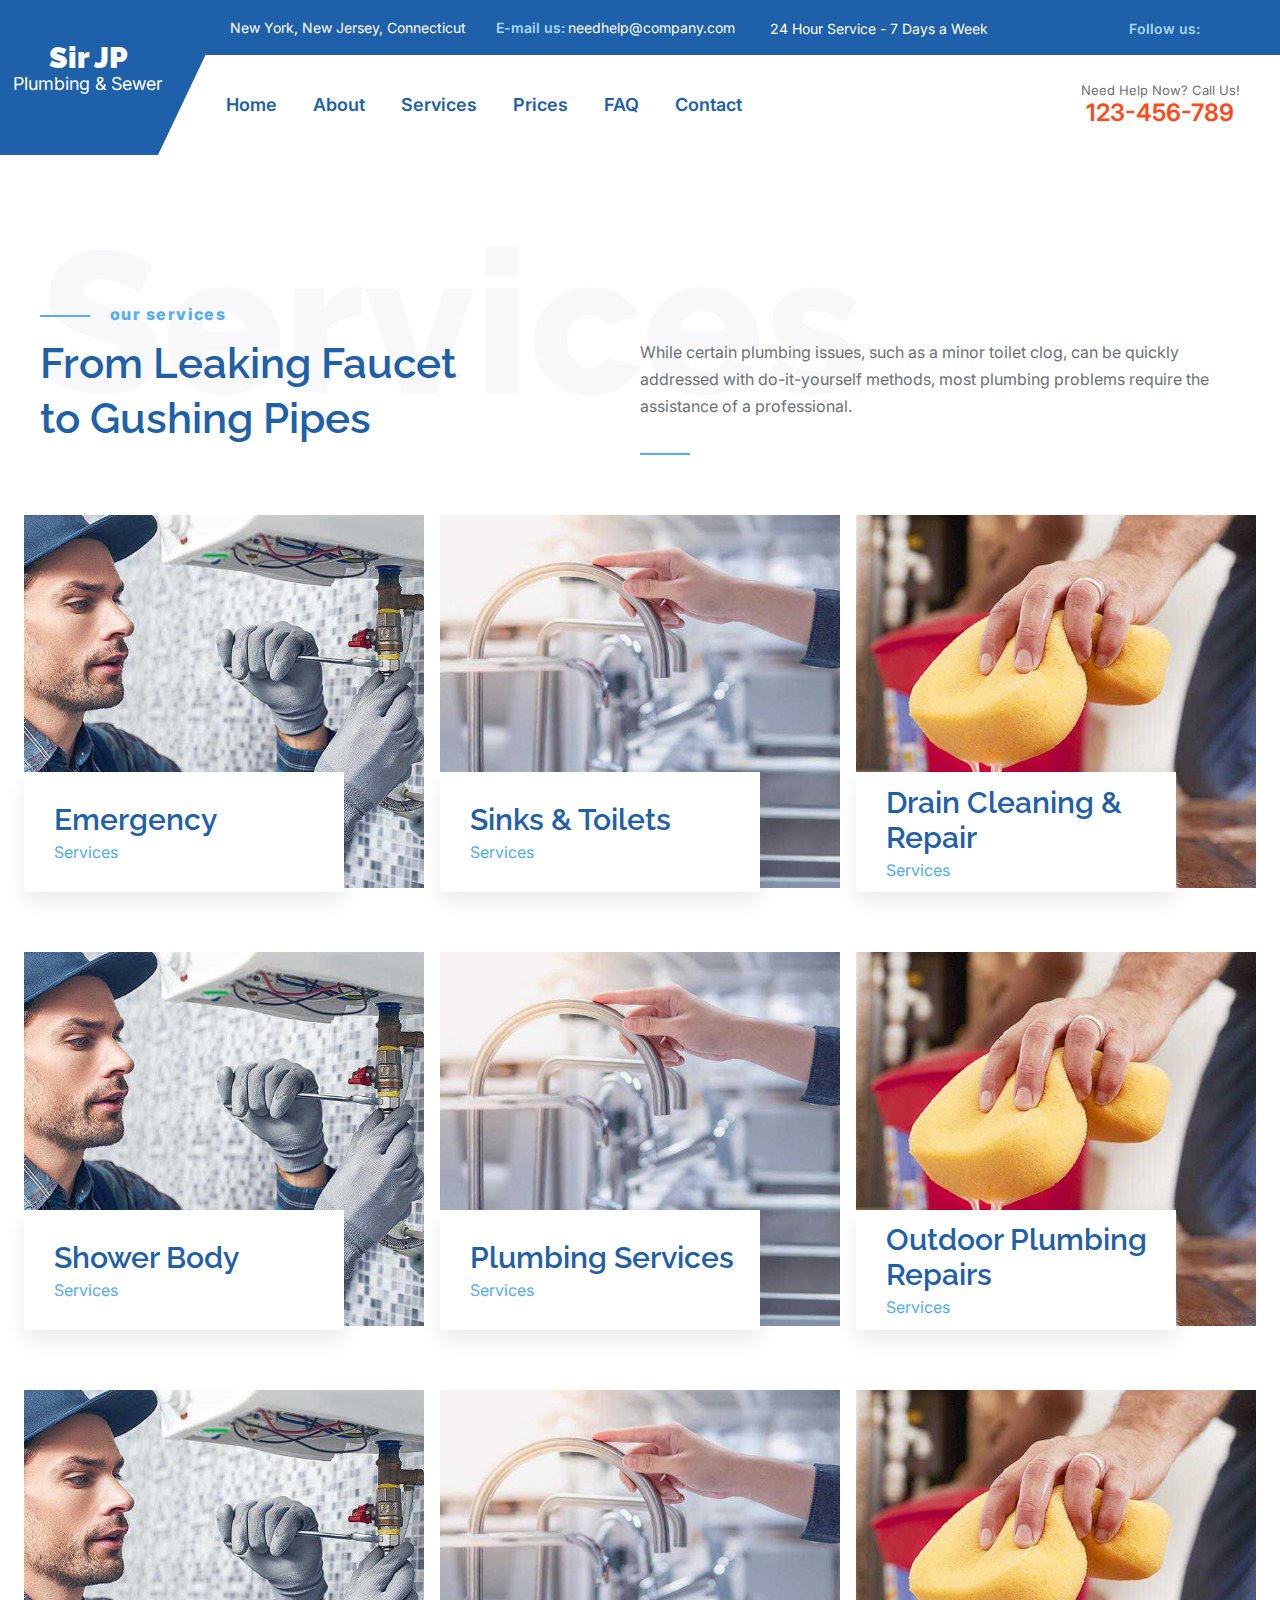
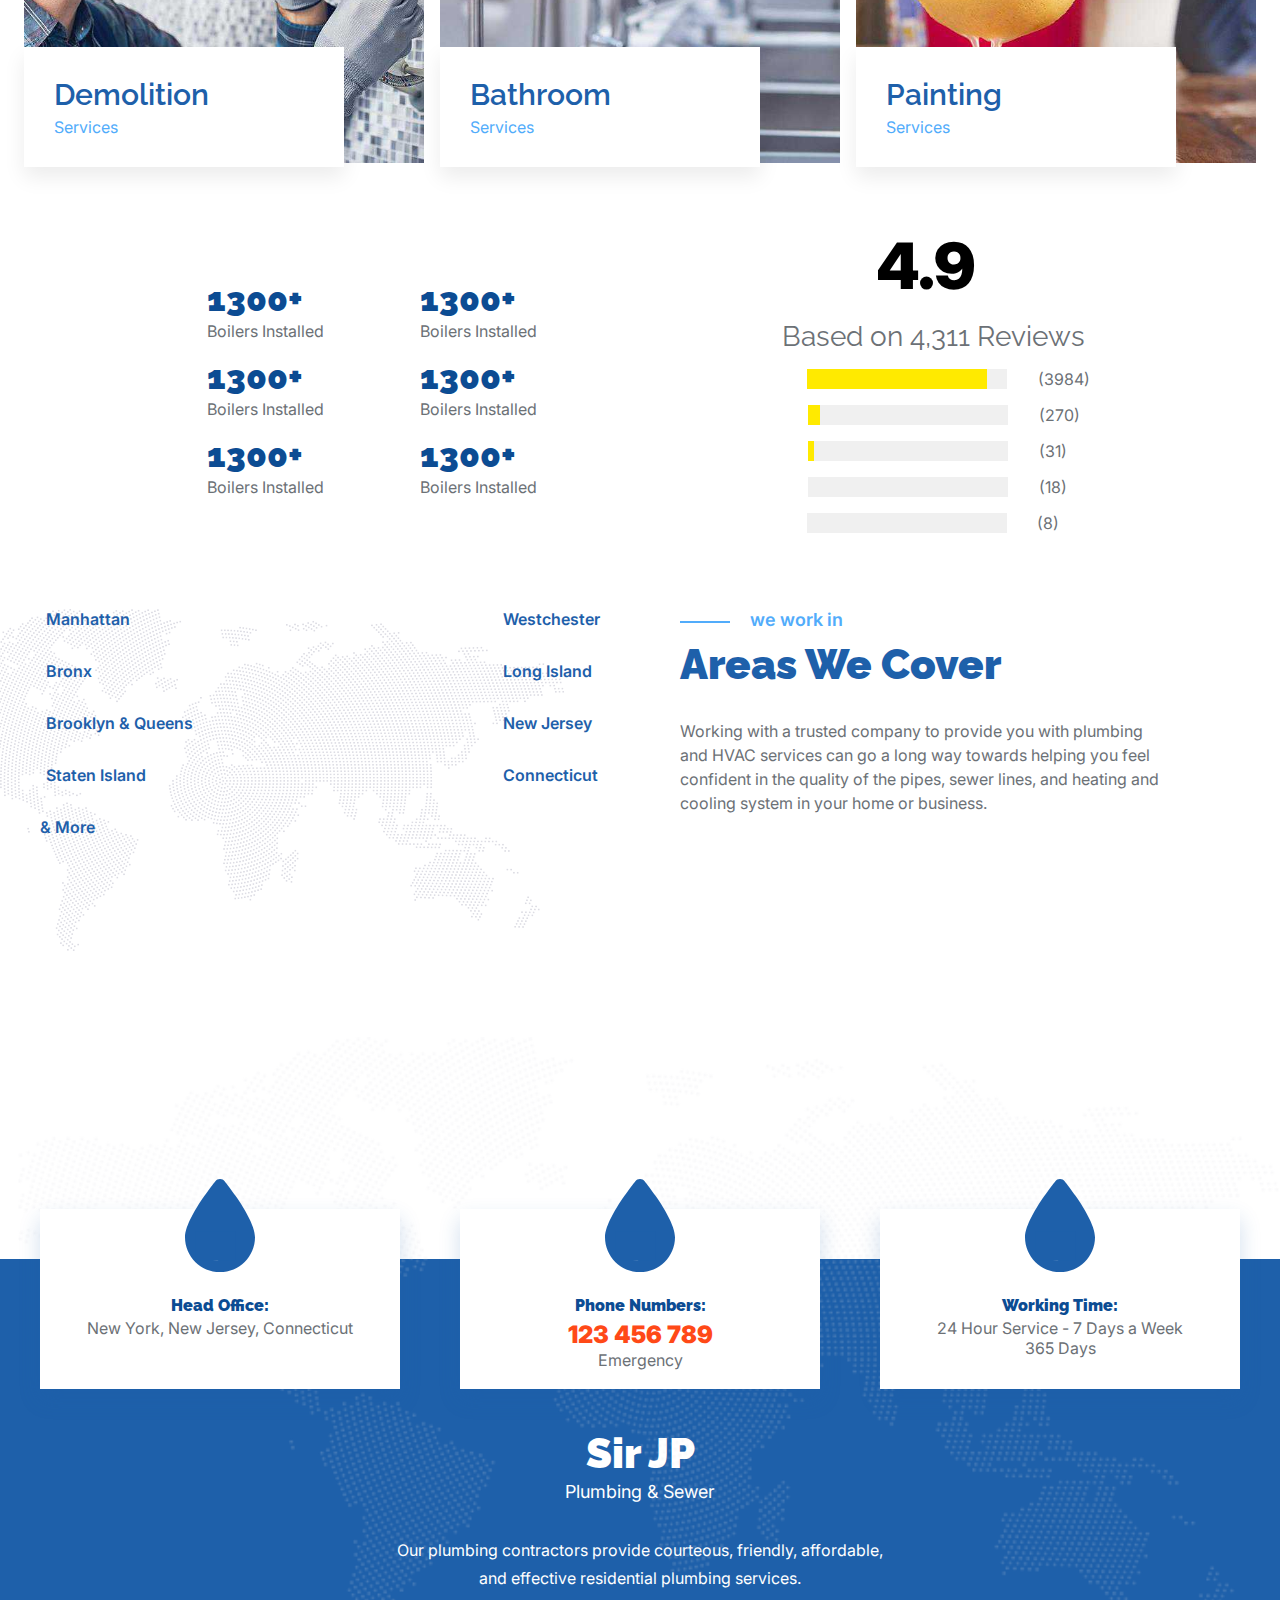
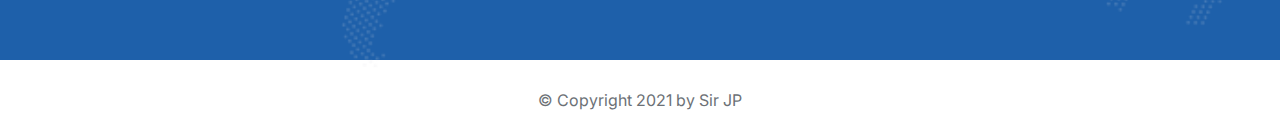
<file: index.html>
<!DOCTYPE html>
<html lang="en">
  <head>
    <meta charset="UTF-8" />
    <meta http-equiv="X-UA-Compatible" content="IE=edge" />
    <meta name="viewport" content="width=device-width, initial-scale=1.0" />
    <title>Home</title>

    <!-- Font Awesome -->
    <link
      rel="stylesheet"
      href="https://cdnjs.cloudflare.com/ajax/libs/font-awesome/6.4.0/css/all.min.css"
      integrity="sha512-iecdLmaskl7CVkqkXNQ/ZH/XLlvWZOJyj7Yy7tcenmpD1ypASozpmT/E0iPtmFIB46ZmdtAc9eNBvH0H/ZpiBw=="
      crossorigin="anonymous"
      referrerpolicy="no-referrer"
    />
    <link rel="stylesheet" href="/styles/home.css" />
  </head>
  <body>
    <!-- PRE NAV -->
    <div class="pre--nav">
      <ul class="pre--nav--col1">
        <li>
          <p>New York, New Jersey, Connecticut</p>
        </li>
        <li class="pre--nav--email">
          <p class="light--blue--text">E-mail us:</p>
          <a href="#">needhelp@company.com</a>
        </li>
        <li class="pre--nav--service">
          <p>
            <i class="fa-regular fa-message light--blue--text"></i>24 Hour
            Service - 7 Days a Week
          </p>
        </li>
      </ul>

      <div class="pre--nav--col2">
        <p class="light--blue--text">Follow us:</p>
        <a href="#"><i class="fa-brands fa-twitter"></i></a>
        <a href="#"><i class="fa-brands fa-facebook"></i></a>
        <a href="#"><i class="fa-brands fa-linkedin-in"></i></a>
      </div>
    </div>

    <!-- NAV -->
    <nav>
      <a href="/index.html" class="nav--logo">
        <h2>Sir JP</h2>
        <p>Plumbing & Sewer</p>
      </a>

      <!--  -->
      <div class="nav--col1">
        <ul>
          <li><a class="dark--blue--text" href="/index.html">Home</a></li>
          <li><a class="dark--blue--text" href="/about-us.html">About</a></li>
          <li><a class="dark--blue--text" href="#">Services</a></li>
          <li><a class="dark--blue--text" href="#">Prices</a></li>
          <li><a class="dark--blue--text" href="#">FAQ</a></li>
          <li><a class="dark--blue--text" href="#">Contact</a></li>
        </ul>
      </div>

      <!-- Nav col 2 -->
      <div class="nav--col2">
        <div class="nav--call__us">
          <p>Need Help Now? Call Us!</p>
          <a href="#" class="nav--number">
            <i class="fa-solid fa-phone"></i> <span>123-456-789</span>
          </a>
        </div>

        <div class="open--navigation--desktop">
          <span></span>
        </div>
      </div>

      <div class="overlay"></div>
      <div class="mobile--nav">
        <ul>
          <li><a class="dark--blue--text" href="/index.html">Home</a></li>
          <li><a class="dark--blue--text" href="/about-us.html">About</a></li>
          <li><a class="dark--blue--text" href="#">Services</a></li>
          <li><a class="dark--blue--text" href="#">Prices</a></li>
          <li><a class="dark--blue--text" href="#">FAQ</a></li>
          <li><a class="dark--blue--text" href="#">Contact</a></li>
        </ul>
        <a class="mobile__schedule--online" href="#">Schedule Online</a>

        <div class="mobile--our__contact">
          <!--  -->
          <div class="mobile__droplet--div">
            <div class="mobile__droplet">
              <img src="/images/droplet.svg" alt="droplet" />
              <i class="fa-solid fa-location-dot"></i>
            </div>
            <div class="mobile__about">
              <h4>Head Office:</h4>
              <p>New York, New Jersey, Connecticut</p>
            </div>
          </div>
          <!--  -->
          <div class="mobile__droplet--div">
            <div class="mobile__droplet">
              <img src="/images/droplet.svg" alt="droplet" />
              <i class="fa-solid fa-phone"></i>
            </div>
            <div class="mobile__about">
              <h4>Phone Number:</h4>
              <p class="mobile__red--text">123 456 789</p>
              <p>Emergency</p>
            </div>
          </div>
          <!--  -->
          <div class="mobile__droplet--div">
            <div class="mobile__droplet">
              <img src="/images/droplet.svg" alt="droplet" />
              <i class="fa-regular fa-clock"></i>
            </div>
            <div class="mobile__about">
              <h4>Working Time:</h4>
              <p>24 Hour Service - 7 Days a Week 365 Days</p>
            </div>
          </div>
        </div>
        <div class="mobile__follow--us">
          <h4>Follow Us</h4>
          <div class="mobile--nav__socials">
            <a href="#"><i class="fa-brands fa-twitter"></i></a>
            <a href="#"><i class="fa-brands fa-facebook"></i></a>
            <a href="#"><i class="fa-brands fa-linkedin-in"></i></a>
          </div>
        </div>
      </div>
    </nav>

    <section class="first--section">
      <div class="container">
        <h2 class="behind--text">Services</h2>
        <div class="first--section__col1">
          <p class="light--blue--text">our services</p>
          <h2 class="dark--blue--text">
            From Leaking Faucet <br />
            to Gushing Pipes
          </h2>
        </div>
        <div class="first--section__col2">
          <p>
            While certain plumbing issues, such as a minor toilet clog, can be
            quickly addressed with do-it-yourself methods, most plumbing
            problems require the assistance of a professional.
          </p>
        </div>
      </div>

      <div class="first--section__images--cont">
        <!-- Box1 -->
        <div class="first--section--img__box img__box1">
          <img src="/images/imgbox-inner__img01.jpg" alt="img1" />
          <div class="box--inner__div">
            <h3>Emergency</h3>
            <p>Services</p>
          </div>
        </div>
        <!-- Box 2 -->
        <div class="first--section--img__box img__box2">
          <img src="/images/imgbox-inner__img02.jpg" alt="img2" />
          <div class="box--inner__div">
            <h3>Sinks & Toilets</h3>
            <p>Services</p>
          </div>
        </div>
        <!-- Box 3 -->
        <div class="first--section--img__box img__box3">
          <img src="/images/imgbox-inner__img03.jpg" alt="img3" />
          <div class="box--inner__div">
            <h3>Drain Cleaning & Repair</h3>
            <p>Services</p>
          </div>
        </div>
      </div>
      <div class="first--section__images--cont">
        <!-- Box1 -->
        <div class="first--section--img__box img__box1">
          <img src="/images/imgbox-inner__img01.jpg" alt="img1" />
          <div class="box--inner__div">
            <h3>Shower Body</h3>
            <p>Services</p>
          </div>
        </div>
        <!-- Box 2 -->
        <div class="first--section--img__box img__box2">
          <img src="/images/imgbox-inner__img02.jpg" alt="img2" />
          <div class="box--inner__div">
            <h3>Plumbing Services</h3>
            <p>Services</p>
          </div>
        </div>
        <!-- Box 3 -->
        <div class="first--section--img__box img__box3">
          <img src="/images/imgbox-inner__img03.jpg" alt="img3" />
          <div class="box--inner__div">
            <h3>Outdoor Plumbing Repairs</h3>
            <p>Services</p>
          </div>
        </div>
      </div>
      <div class="first--section__images--cont">
        <!-- Box1 -->
        <div class="first--section--img__box img__box1">
          <img src="/images/imgbox-inner__img01.jpg" alt="img1" />
          <div class="box--inner__div">
            <h3>Demolition</h3>
            <p>Services</p>
          </div>
        </div>
        <!-- Box 2 -->
        <div class="first--section--img__box img__box2">
          <img src="/images/imgbox-inner__img02.jpg" alt="img2" />
          <div class="box--inner__div">
            <h3>Bathroom</h3>
            <p>Services</p>
          </div>
        </div>
        <!-- Box 3 -->
        <div class="first--section--img__box img__box3">
          <img src="/images/imgbox-inner__img03.jpg" alt="img3" />
          <div class="box--inner__div">
            <h3>Painting</h3>
            <p>Services</p>
          </div>
        </div>
      </div>
      <!-- Mobile IMAGES -->
      <div class="mobile__images--container">
        <!-- Box1 -->
        <div class="first--section--img__box img__box1">
          <img src="/images/imgbox-inner__img01.jpg" alt="img1" />
          <div class="box--inner__div">
            <h3>Emergency</h3>
            <p>Services</p>
          </div>
        </div>
        <!-- Box 2 -->
        <div class="first--section--img__box img__box2">
          <img src="/images/imgbox-inner__img02.jpg" alt="img2" />
          <div class="box--inner__div">
            <h3>Sinks & Toilets</h3>
            <p>Services</p>
          </div>
        </div>
        <!-- Box 3 -->
        <div class="first--section--img__box img__box3">
          <img src="/images/imgbox-inner__img03.jpg" alt="img3" />
          <div class="box--inner__div">
            <h3>Drain Cleaning & Repair</h3>
            <p>Services</p>
          </div>
        </div>
        <!-- Box1 -->
        <div class="first--section--img__box img__box1">
          <img src="/images/imgbox-inner__img01.jpg" alt="img1" />
          <div class="box--inner__div">
            <h3>Shower Body</h3>
            <p>Services</p>
          </div>
        </div>
        <!-- Box 2 -->
        <div class="first--section--img__box img__box2">
          <img src="/images/imgbox-inner__img02.jpg" alt="img2" />
          <div class="box--inner__div">
            <h3>Plumbing Services</h3>
            <p>Services</p>
          </div>
        </div>
        <!-- Box 3 -->
        <div class="first--section--img__box img__box3">
          <img src="/images/imgbox-inner__img03.jpg" alt="img3" />
          <div class="box--inner__div">
            <h3>Outdoor Plumbing Repairs</h3>
            <p>Services</p>
          </div>
        </div>
        <!-- Box1 -->
        <div class="first--section--img__box img__box1">
          <img src="/images/imgbox-inner__img01.jpg" alt="img1" />
          <div class="box--inner__div">
            <h3>Demolition</h3>
            <p>Services</p>
          </div>
        </div>
        <!-- Box 2 -->
        <div class="first--section--img__box img__box2">
          <img src="/images/imgbox-inner__img02.jpg" alt="img2" />
          <div class="box--inner__div">
            <h3>Bathroom</h3>
            <p>Services</p>
          </div>
        </div>
        <!-- Box 3 -->
        <div class="first--section--img__box img__box3">
          <img src="/images/imgbox-inner__img03.jpg" alt="img3" />
          <div class="box--inner__div">
            <h3>Painting</h3>
            <p>Services</p>
          </div>
        </div>
      </div>
    </section>

    <section class="rate--section">
      <div class="container">
        <div class="rate__icon--div">
          <div class="rate--section__icons--div">
            <div class="rate__icons--div">
              <i class="fa-solid fa-faucet"></i>
              <div>
                <h4>1300+</h4>
                <p>Boilers Installed</p>
              </div>
            </div>
            <!--  -->
            <div class="rate__icons--div">
              <i class="fa-solid fa-faucet"></i>
              <div>
                <h4>1300+</h4>
                <p>Boilers Installed</p>
              </div>
            </div>
          </div>
          <!--  -->
          <div class="rate--section__icons--div">
            <div class="rate__icons--div">
              <i class="fa-solid fa-faucet"></i>
              <div>
                <h4>1300+</h4>
                <p>Boilers Installed</p>
              </div>
            </div>
            <!--  -->
            <div class="rate__icons--div">
              <i class="fa-solid fa-faucet"></i>
              <div>
                <h4>1300+</h4>
                <p>Boilers Installed</p>
              </div>
            </div>
          </div>
          <!--  -->
          <div class="rate--section__icons--div">
            <div class="rate__icons--div">
              <i class="fa-solid fa-faucet"></i>
              <div>
                <h4>1300+</h4>
                <p>Boilers Installed</p>
              </div>
            </div>
            <!--  -->
            <div class="rate__icons--div">
              <i class="fa-solid fa-faucet"></i>
              <div>
                <h4>1300+</h4>
                <p>Boilers Installed</p>
              </div>
            </div>
          </div>
        </div>

        <div class="rate--section__rating">
          <div id="rate--first__div">
            <h2>
              4.9
              <i
                class="fa-solid fa-star rate--stars"
                style="color: #ffea00"
              ></i>
              <i
                class="fa-solid fa-star rate--stars"
                style="color: #ffea00"
              ></i>
              <i
                class="fa-solid fa-star rate--stars"
                style="color: #ffea00"
              ></i>
              <i
                class="fa-solid fa-star rate--stars"
                style="color: #ffea00"
              ></i>
              <i
                class="fa-solid fa-star rate--stars"
                style="color: #ffea00"
              ></i>
            </h2>
            <h4>Based on 4,311 Reviews</h4>
          </div>

          <div class="reviews__div">
            <div class="review">
              <div class="review--stars">
                <i class="fa-solid fa-star" style="color: #818079"></i>
                <i class="fa-solid fa-star" style="color: #818079"></i>
                <i class="fa-solid fa-star" style="color: #818079"></i>
                <i class="fa-solid fa-star" style="color: #818079"></i>
                <i class="fa-solid fa-star" style="color: #818079"></i>
              </div>
              <div class="five__reviews--div"></div>
              <p>(3984)</p>
            </div>

            <div class="review second__review">
              <div class="review--stars">
                <i class="fa-solid fa-star" style="color: #818079"></i>
                <i class="fa-solid fa-star" style="color: #818079"></i>
                <i class="fa-solid fa-star" style="color: #818079"></i>
                <i class="fa-solid fa-star" style="color: #818079"></i>
                <i class="fa-regular fa-star" style="color: #818079"></i>
              </div>
              <div class="five__reviews--div"></div>
              <p>(270)</p>
            </div>

            <div class="review third__review">
              <div class="review--stars">
                <i class="fa-solid fa-star" style="color: #818079"></i>
                <i class="fa-solid fa-star" style="color: #818079"></i>
                <i class="fa-solid fa-star" style="color: #818079"></i>
                <i class="fa-regular fa-star" style="color: #818079"></i>
                <i class="fa-regular fa-star" style="color: #818079"></i>
              </div>
              <div class="five__reviews--div"></div>
              <p>(31)</p>
            </div>

            <div class="review fourth__review">
              <div class="review--stars">
                <i class="fa-solid fa-star" style="color: #818079"></i>
                <i class="fa-solid fa-star" style="color: #818079"></i>
                <i class="fa-regular fa-star" style="color: #818079"></i>
                <i class="fa-regular fa-star" style="color: #818079"></i>
                <i class="fa-regular fa-star" style="color: #818079"></i>
              </div>
              <div class="five__reviews--div"></div>
              <p>(18)</p>
            </div>

            <div class="review fifth__review">
              <div class="review--stars">
                <i class="fa-solid fa-star" style="color: #818079"></i>
                <i class="fa-regular fa-star" style="color: #818079"></i>
                <i class="fa-regular fa-star" style="color: #818079"></i>
                <i class="fa-regular fa-star" style="color: #818079"></i>
                <i class="fa-regular fa-star" style="color: #818079"></i>
              </div>
              <div class="five__reviews--div"></div>
              <p>(8)</p>
            </div>
          </div>
        </div>
      </div>
    </section>

    <section class="areas__section">
      <div class="container">
        <div class="areas__row">
          <div class="areas--col1">
            <img class="areas__bg" src="/images/world__bg.png" alt="img" />
            <ul class="areas__col1">
              <li>
                <a href="#"
                  ><i
                    class="fa-solid fa-location-dot"
                    style="color: #ff4918"
                  ></i
                  ><span>Manhattan</span>
                </a>
              </li>
              <li>
                <a href="#"
                  ><i
                    class="fa-solid fa-location-dot"
                    style="color: #ff4918"
                  ></i
                  ><span>Bronx</span>
                </a>
              </li>
              <li>
                <a href="#"
                  ><i
                    class="fa-solid fa-location-dot"
                    style="color: #ff4918"
                  ></i
                  ><span>Brooklyn & Queens</span></a
                >
              </li>
              <li>
                <a href="#"
                  ><i
                    class="fa-solid fa-location-dot"
                    style="color: #ff4918"
                  ></i
                  ><span>Staten Island</span></a
                >
              </li>
              <li>
                <p>& More</p>
              </li>
            </ul>

            <ul class="areas__col2">
              <li>
                <a href="#">
                  <i class="fa-solid fa-location-dot" style="color: #ff4918"></i
                  ><span>Westchester</span>
                </a>
              </li>
              <li>
                <a href="#"
                  ><i
                    class="fa-solid fa-location-dot"
                    style="color: #ff4918"
                  ></i
                  ><span>Long Island</span>
                </a>
              </li>
              <li>
                <a href="#"
                  ><i
                    class="fa-solid fa-location-dot"
                    style="color: #ff4918"
                  ></i
                  ><span>New Jersey</span></a
                >
              </li>
              <li>
                <a href="#"
                  ><i
                    class="fa-solid fa-location-dot"
                    style="color: #ff4918"
                  ></i
                  ><span>Connecticut</span></a
                >
              </li>
            </ul>
          </div>

          <div class="areas--col2">
            <p class="light--blue--text">we work in</p>
            <h3>Areas We Cover</h3>
            <p class="areas__description">
              Working with a trusted company to provide you with plumbing and
              HVAC services can go a long way towards helping you feel confident
              in the quality of the pipes, sewer lines, and heating and cooling
              system in your home or business.
            </p>
          </div>
        </div>
      </div>
    </section>

    <footer>
      <div class="footer--google__map">
        <iframe
          src="https://www.google.com/maps/embed?pb=!1m14!1m12!1m3!1d193664.7451784432!2d-74.06277239589758!3d40.67371240633213!2m3!1f0!2f0!3f0!3m2!1i1024!2i768!4f13.1!5e0!3m2!1sen!2srs!4v1681160672167!5m2!1sen!2srs"
          width="100%"
          height="300"
          style="border: 0"
          allowfullscreen=""
          loading="lazy"
          referrerpolicy="no-referrer-when-downgrade"
        ></iframe>
      </div>
      <div class="container">
        <img
          class="footer--world__bg"
          src="/images/world__bg.png"
          alt="world__bg"
        />
        <div class="footer__container">
          <div class="footer__divs">
            <div class="footer__div">
              <div class="droplet__icon">
                <img src="/images/droplet.svg" alt="droplet" />
                <i class="fa-solid fa-location-dot"></i>
              </div>
              <h4>Head Office:</h4>
              <p>New York, New Jersey, Connecticut</p>
            </div>

            <div class="footer__div">
              <div class="droplet__icon">
                <img src="/images/droplet.svg" alt="droplet" />
                <i class="fa-solid fa-phone"></i>
              </div>
              <h4>Phone Numbers:</h4>
              <h3>123 456 789</h3>
              <p>Emergency</p>
            </div>

            <div class="footer__div">
              <div class="droplet__icon">
                <img src="/images/droplet.svg" alt="droplet" />
                <i class="fa-regular fa-clock"></i>
              </div>
              <h4>Working Time:</h4>
              <p>24 Hour Service - 7 Days a Week <br />365 Days</p>
            </div>
          </div>
        </div>

        <div class="footer__social--icons">
          <a href="/index.html" class="footer__logo">
            <h3>Sir JP</h3>
            <p>Plumbing & Sewer</p>
          </a>
          <p>
            Our plumbing contractors provide courteous, friendly, affordable,
            and effective residential plumbing services.
          </p>

          <ul class="footer__icons">
            <li>
              <a href="#"
                ><i class="fa-brands fa-twitter" style="color: #ffffff"></i
              ></a>
            </li>
            <li>
              <a href="#"
                ><i class="fa-brands fa-facebook-f" style="color: #ffffff"></i
              ></a>
            </li>
            <li>
              <a href="#"
                ><i class="fa-brands fa-linkedin-in" style="color: #ffffff"></i
              ></a>
            </li>
            <li>
              <a href="#"
                ><i class="fa-brands fa-skype" style="color: #ffffff"></i
              ></a>
            </li>
          </ul>
        </div>
      </div>

      <div class="copyright">
        <p>© Copyright 2021 by Sir JP</p>
      </div>
    </footer>
  </body>
  <script src="/javascript/general.js"></script>
</html>
</file>
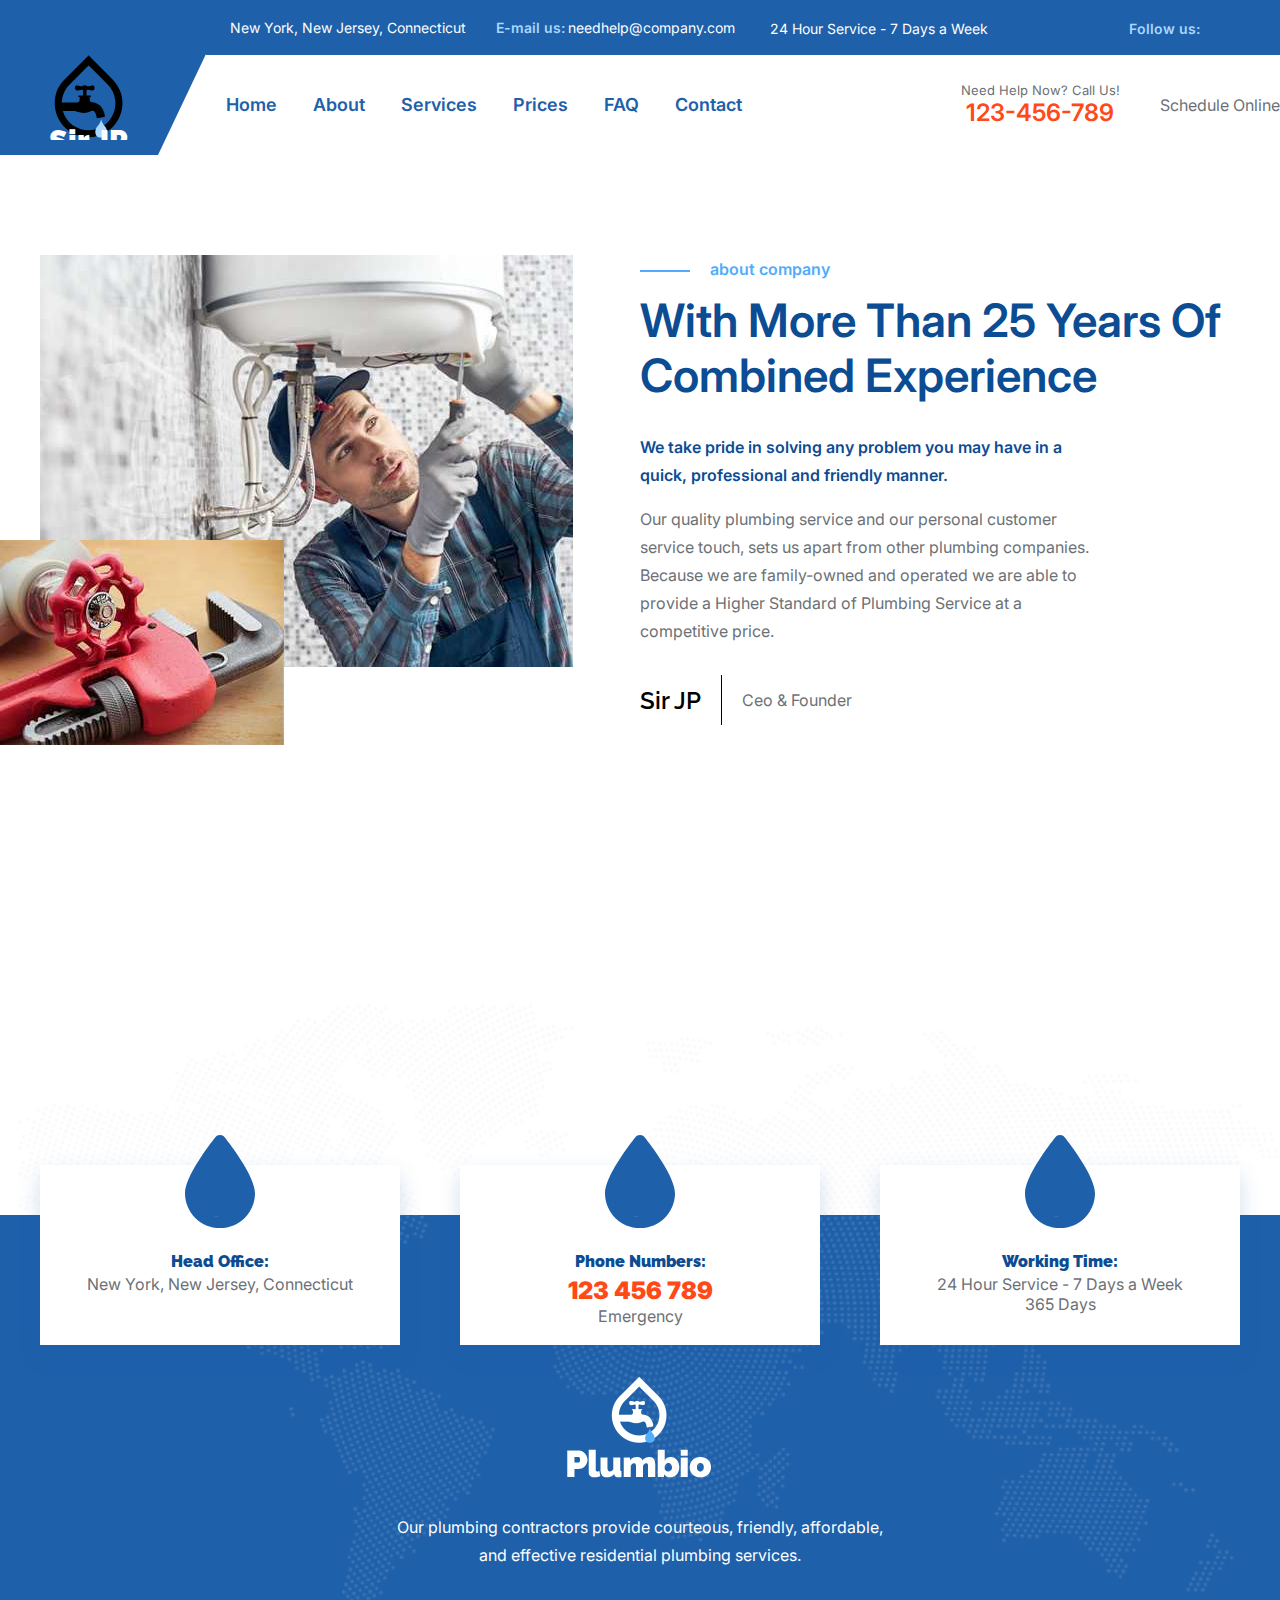
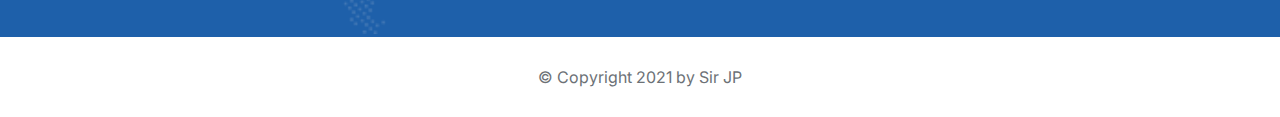
<file: about-us.html>
<!DOCTYPE html>
<html lang="en">
  <head>
    <meta charset="UTF-8" />
    <meta http-equiv="X-UA-Compatible" content="IE=edge" />
    <meta name="viewport" content="width=device-width, initial-scale=1.0" />
    <title>About Us</title>

    <!-- Font Awesome -->
    <link
      rel="stylesheet"
      href="https://cdnjs.cloudflare.com/ajax/libs/font-awesome/6.4.0/css/all.min.css"
      integrity="sha512-iecdLmaskl7CVkqkXNQ/ZH/XLlvWZOJyj7Yy7tcenmpD1ypASozpmT/E0iPtmFIB46ZmdtAc9eNBvH0H/ZpiBw=="
      crossorigin="anonymous"
      referrerpolicy="no-referrer"
    />

    <link rel="stylesheet" href="/styles/about__us.css" />
  </head>
  <body>
    <!-- PRE NAV -->
    <div class="pre--nav">
      <ul class="pre--nav--col1">
        <li>
          <p>New York, New Jersey, Connecticut</p>
        </li>
        <li class="pre--nav--email">
          <p class="light--blue--text">E-mail us:</p>
          <a href="#">needhelp@company.com</a>
        </li>
        <li class="pre--nav--service">
          <p>
            <i class="fa-regular fa-message light--blue--text"></i>24 Hour
            Service - 7 Days a Week
          </p>
        </li>
      </ul>

      <div class="pre--nav--col2">
        <p class="light--blue--text">Follow us:</p>
        <a href="#"><i class="fa-brands fa-twitter"></i></a>
        <a href="#"><i class="fa-brands fa-facebook"></i></a>
        <a href="#"><i class="fa-brands fa-linkedin-in"></i></a>
      </div>
    </div>

    <!-- NAV -->
    <nav>
      <div class="nav--logo">
        <svg
          version="1.1"
          id="Capa_1"
          xmlns="http://www.w3.org/2000/svg"
          xmlns:xlink="http://www.w3.org/1999/xlink"
          x="0px"
          y="0px"
          viewBox="0 0 512 512"
          style="enable-background: new 0 0 512 512"
          xml:space="preserve"
        >
          <path
            class="tt-logo__icon-color01"
            d="M257.2,2c1,1.4,1.6,2.3,2.3,3c47.1,47.1,94,94.4,141.3,141.3c23.9,23.8,42.3,50.9,53.4,82.8
          C494,343.7,428.9,467.6,312,499.9c-76.6,21.2-159.4-3.6-211.9-63.1c-27.4-31.2-44.9-67.2-50.2-108.3
          c-9.6-74.4,13.7-137.3,69.3-187.9c1.1-1,2.3-2.1,3.4-3.2C166.7,93.3,210.8,49.1,254.9,5C255.6,4.3,256.2,3.4,257.2,2z M98,346.1
          c0.3,1,0.4,1.7,0.6,2.3c25.1,82.6,112.7,132.3,197,111.6c82.7-20.3,136.3-98.2,125.4-182.7c-4.8-36.9-20.4-68.6-46.5-95
          c-38.3-38.7-77-77.1-115.5-115.6c-0.6-0.6-1.2-1.1-2.3-2.1c-0.7,0.9-1.2,1.8-1.8,2.4c-34.7,34.8-69.4,69.5-104.2,104.2
          c-0.9,0.9-1.8,1.8-2.8,2.7c-8.6,7.5-16.4,15.8-23.3,24.9c-18.1,24-28.8,50.9-32.5,80.7c-0.5,4.5-0.7,9-1.1,13.6
          c0.7,0.1,1,0.2,1.4,0.2c31.3,0,62.6,0.1,93.8,0c8.9,0,15.2-6.6,15.4-15.5c0.1-5.6,0-11.2,0-16.8c0-0.6-0.2-1.1-0.3-1.8
          c-1.4,0-2.7,0.1-4,0c-2.4-0.2-4.3-1.8-4.5-3.9c-0.2-2.2,1.1-3.9,3.7-4.6c0.9-0.2,1.9-0.3,2.8-0.3c6.9,0,13.8,0,20.7,0
          c0.9,0,1.8,0,2.9,0c0-10.5,0-20.5,0-30.6c0-0.7-0.6-1.6-1.1-2c-3.4-2.5-7.1-2.9-11.3-2.1c-7.5,1.5-15,3.1-22.6,4
          c-5.9,0.7-10.3-2.4-12.9-7.7c-2.6-5.3-2.9-10.9-1.4-16.6c0.9-3.3,3.1-5.6,6.4-6.5c2-0.6,4.2-0.9,6.3-1c7.2-0.1,14,1.5,20.5,4.4
          c4.1,1.9,8.3,2,12.3-0.5c2-1.2,4.1-2.2,6.2-3.1c8.3-3.7,15.5-2.4,22.1,3.8c0.7,0.7,2,1.1,3,1.1c7.3,0,14.3-1.4,21.3-3.4
          c3.5-1,7.3-1.7,10.9-1.7c6.5-0.1,10,3.6,10.4,10c0.2,2.7,0.2,5.3,0.1,8c-0.3,8.4-3.8,11.8-12,12.4c-7.2,0.5-14.2-0.4-21.1-2.7
          c-4.7-1.6-9.6-3-13.8,1.4c-0.1,0.1-0.3,0.2-0.4,0.2c-1.5,0.4-1.8,1.5-1.8,2.9c0.1,9.2,0,18.4,0,27.7c0,0.7,0.1,1.3,0.2,2.1
          c8.2,0,16.2,0,24.2,0c2.9,0,4.2,1.2,4.5,3.9c0.2,2.4-1.2,3.7-3.4,4.2c-1.7,0.4-3.5,0.6-5.4,0.9c0,1.1,0,2.1,0,3.1
          c0,5.4,0.2,10.9-0.1,16.3c-0.3,4.4,1.2,7.8,4.8,9.8c2.9,1.6,6.3,3,9.6,3.3c8.6,0.6,16.9,2.5,24.9,5.4c13,4.7,24.5,11.5,32.1,23.5
          c4,6.4,7.8,13,11.3,19.7c6.3,12.1,10.7,24.8,10.1,38.8c-0.1,2.1-0.6,3-2.8,3.3c-8.2,1.3-16.4,2.9-24.7,4.4
          c-7.2,1.3-14.4,2.6-21.7,3.8c-0.2-0.8-0.3-1.3-0.5-1.9c-1.1-5.7-1.9-11.4-3.2-17c-1.9-8-4.5-15.7-10-22.2c-3.7-4.4-8.4-6.4-14-5.1
          c-4.4,1.1-8.7,2.7-12.9,4.4c-11.9,4.9-24,8.4-37,8.6c-19.8,0.4-38.3-5.9-57-11.3c-1-0.3-2-0.6-3-0.6c-23.4,0-46.9,0-70.3,0
          C99.3,346.1,98.8,346.1,98,346.1z"
          ></path>
          <path
            class="logo__icon-color02"
            d="M334.8,396.7c3.2,17,11.8,31.1,22.7,43.9c5.7,6.6,9.9,14.1,11.9,22.6c2.3,9.5,2.1,19-1.8,28.1
          c-4.3,10.1-11.8,16.2-22.9,17.9c-7.5,1.2-15,1-22.4-0.4c-11.5-2.1-20.4-11.5-22.9-24.5c-3.3-16.9,1.7-31.4,12.7-44.2
          c7.7-9,14.2-18.8,18.5-30C332.2,405.9,333.3,401.4,334.8,396.7z"
          ></path>
        </svg>

        <h2>Sir JP</h2>
      </div>

      <!--  -->
      <div class="nav--col1">
        <ul>
          <li><a class="dark--blue--text" href="/index.html">Home</a></li>
          <li><a class="dark--blue--text" href="/about-us.html">About</a></li>
          <li><a class="dark--blue--text" href="#">Services</a></li>
          <li><a class="dark--blue--text" href="#">Prices</a></li>
          <li><a class="dark--blue--text" href="#">FAQ</a></li>

          <li><a class="dark--blue--text" href="#">Contact</a></li>
        </ul>
      </div>

      <!-- Nav col 2 -->
      <div class="nav--col2">
        <div class="nav--call__us">
          <p>Need Help Now? Call Us!</p>
          <a href="#" class="nav--number">
            <i class="fa-solid fa-phone"></i> <span>123-456-789</span>
          </a>
        </div>
        <a class="nav--schedule" href="#">Schedule Online</a>

        <div class="open--navigation--desktop"></div>
      </div>
    </nav>

    <div class="first__section">
      <div class="container">
        <div class="first__section--row">
          <div class="first__section--col1">
            <img src="/images/about_us--img01.jpg" alt="img" />
            <img
              id="second__image"
              src="/images/about_us--img02.jpg"
              alt="img"
            />
          </div>
          <div class="first__section--col2">
            <p class="light--blue--text">about company</p>
            <h2 class="dark--blue--text">
              With More Than 25 Years Of Combined Experience
            </h2>

            <p class="dark--blue--text">
              We take pride in solving any problem you may have in a quick,
              professional and friendly manner.
            </p>

            <p id="first__section--last__p">
              Our quality plumbing service and our personal customer service
              touch, sets us apart from other plumbing companies. Because we are
              family-owned and operated we are able to provide a Higher Standard
              of Plumbing Service at a competitive price.
            </p>

            <div class="signature__div">
              <h4>Sir JP</h4>
              <div class="up__line"></div>

              <p>Ceo & Founder</p>
            </div>
          </div>
        </div>
      </div>
    </div>

    <footer>
      <div class="footer--google__map">
        <iframe
          src="https://www.google.com/maps/embed?pb=!1m14!1m12!1m3!1d193664.7451784432!2d-74.06277239589758!3d40.67371240633213!2m3!1f0!2f0!3f0!3m2!1i1024!2i768!4f13.1!5e0!3m2!1sen!2srs!4v1681160672167!5m2!1sen!2srs"
          width="100%"
          height="300"
          style="border: 0"
          allowfullscreen=""
          loading="lazy"
          referrerpolicy="no-referrer-when-downgrade"
        ></iframe>
      </div>
      <div class="container">
        <img
          class="footer--world__bg"
          src="/images/world__bg.png"
          alt="world__bg"
        />
        <div class="footer__container">
          <div class="footer__divs">
            <div class="footer__div">
              <div class="droplet__icon">
                <img src="/images/droplet.svg" alt="droplet" />
                <i class="fa-solid fa-location-dot"></i>
              </div>
              <h4>Head Office:</h4>
              <p>New York, New Jersey, Connecticut</p>
            </div>

            <div class="footer__div">
              <div class="droplet__icon">
                <img src="/images/droplet.svg" alt="droplet" />
                <i class="fa-solid fa-phone"></i>
              </div>
              <h4>Phone Numbers:</h4>
              <h3>123 456 789</h3>
              <p>Emergency</p>
            </div>

            <div class="footer__div">
              <div class="droplet__icon">
                <img src="/images/droplet.svg" alt="droplet" />
                <i class="fa-regular fa-clock"></i>
              </div>
              <h4>Working Time:</h4>
              <p>24 Hour Service - 7 Days a Week <br />365 Days</p>
            </div>
          </div>
        </div>

        <div class="footer__social--icons">
          <div>
            <img src="/images/f-logo.png" alt="logo" />
          </div>
          <p>
            Our plumbing contractors provide courteous, friendly, affordable,
            and effective residential plumbing services.
          </p>

          <ul class="footer__icons">
            <li>
              <a href="#"
                ><i class="fa-brands fa-twitter" style="color: #ffffff"></i
              ></a>
            </li>
            <li>
              <a href="#"
                ><i class="fa-brands fa-facebook-f" style="color: #ffffff"></i
              ></a>
            </li>
            <li>
              <a href="#"
                ><i class="fa-brands fa-linkedin-in" style="color: #ffffff"></i
              ></a>
            </li>
            <li>
              <a href="#"
                ><i class="fa-brands fa-skype" style="color: #ffffff"></i
              ></a>
            </li>
          </ul>
        </div>
      </div>

      <div class="copyright">
        <p>© Copyright 2021 by Sir JP</p>
      </div>
    </footer>
  </body>
</html>
</file>
<file: styles/home.css>
@import url("/styles/general.css");

.first--section {
  margin-top: 140px;
  position: relative;
}
.first--section .container {
  max-width: 1200px;
  margin-left: auto;
  margin-right: auto;
  display: flex;
  align-items: center;
  position: relative;
}
.behind--text {
  position: absolute;
  font-size: 200px;
  color: #f8f8fa;
  font-weight: 800;
  top: -90px;
  left: 0px;
}

.first--section__col1,
.first--section__col2 {
  flex: 1;
  z-index: 5;
}
.first--section__col1 p {
  font-size: 16px;
  font-weight: 800;
  color: #51acfb;
  letter-spacing: 0.09em;
  position: relative;
}
.first--section__col1 p::before {
  content: "";
  display: inline-block;
  background-color: #51acfb;
  width: 50px;
  height: 2px;
  margin-right: 20px;
  position: relative;
  top: -3px;
}
.first--section__col1 h2 {
  font-weight: 600;
  font-size: 42px;
  line-height: 55px;
  margin-top: 12px;
}
.first--section__col2 {
  margin-top: 44px;
  position: relative;
}
.first--section__col2 p {
  font-size: 16px;
  line-height: 27px;
}
.first--section__col2::after {
  content: "";
  display: block;
  width: 50px;
  height: 2px;
  background-color: #51acfb;
  margin: 33px 0 0 0;
}

/* Images Container */

.first--section__images--cont {
  display: flex;
  justify-content: center;
  position: relative;
  margin-top: 60px;
}
.first--section--img__box {
  position: relative;
  width: 400px;
  height: 100%;
  margin-right: 1rem;
}
.first--section--img__box:last-child {
  margin-right: 0;
}
.first--section--img__box img {
  width: 100%;
}
.box--inner__div {
  position: absolute;
  bottom: 0px;
  left: 0;
  background: #fff;
  width: 80%;
  box-shadow: 0px 10px 20px rgba(0, 0, 0, 0.08);
  height: 120px;
  display: flex;
  flex-direction: column;
  justify-content: center;
  padding-left: 30px;
}
.box--inner__div h3 {
  color: var(--dark--blue--color);
  font-size: 30px;
  font-weight: 600;
}
.box--inner__div p {
  color: var(--light--blue--color);
  font-size: 16px;
  margin-top: 5px;
}
.mobile__images--container {
  display: none;
}
/* Rate Section */

.rate--section {
  padding: 60px 0;
}
.rate--section .container {
  display: flex;
  align-items: center;
  flex-direction: row;
  justify-content: center;
}
.rate__icon--div {
  display: flex;
  flex-direction: column;
  margin-right: 10rem;
  position: relative;
}
.rate--section__icons--div {
  display: flex;
  margin-bottom: 1rem;
  position: relative;
}
.rate--section__icons--div:last-child {
  margin-bottom: 0;
}

.rate__icons--div {
  margin-right: 5rem;
  display: flex;
  align-items: center;
}
.rate__icons--div i {
  margin-right: 1rem;
  font-size: 60px;
  color: #51acfb;
}
.rate__icons--div h4 {
  color: #0c4c93;
  font-size: 34px;
}
.rate__icons--div p {
  font-size: 16px;
  margin-top: 2px;
}

.rate--section h2 {
  color: #000;
  font-size: 64px;
  font-family: "Inter", sans-serif;
  display: flex;
  align-items: center;
}
.rate--stars:first-child {
  margin-left: 1rem;
}
#rate--first__div {
  display: flex;
  flex-direction: column;
  align-items: center;
}
#rate--first__div h4 {
  margin: 1rem 0;
  font-size: 28px;
  font-weight: normal;
}
.rate--stars {
  font-size: 40px;
}

.review {
  display: flex;
  align-items: center;
  justify-content: space-between;
  width: 100%;
  margin-bottom: 16px;
}
.five__reviews--div {
  width: 200px;
  height: 20px;
  background: rgb(240, 240, 240);
  position: relative;
}

.five__reviews--div::after {
  position: absolute;
  content: "";
  left: 0;
  top: 0;
  width: 90%;
  height: 100%;
  background: #ffea00;
}
.five__reviews--div {
  margin: 0 30px;
}

.second__review .five__reviews--div::after {
  width: 6%;
}

.second__review p {
  margin-right: 10px;
}

.third__review .five__reviews--div::after {
  width: 3%;
}
.third__review p,
.fourth__review p {
  margin-right: 23px;
}

.fourth__review .five__reviews--div::after {
  width: 00%;
}

.fifth__review .five__reviews--div::after {
  width: 00%;
}
.fifth__review p {
  margin-right: 31px;
}

/* Areas Section */

.areas__bg {
  position: absolute;
  left: -170px;
  z-index: -1;
}
.areas__col1 p {
  color: var(--dark--blue--color);
  font-weight: 600;
}
.areas__section .container {
  max-width: 1200px;
  margin: auto;
}

.areas__row {
  display: flex;
}

.areas--col1 {
  display: flex;
  flex: 1;
  justify-content: space-between;
  flex-wrap: wrap;
  align-items: flex-start;
  position: relative;
}

.areas--col1 li {
  margin-bottom: 2rem;
}

.areas--col1 a {
  font-size: 16px;
}
.areas--col1 a span::after {
  bottom: -5px;
  left: 0;
  width: 00%;
  content: "";
  position: absolute;
  background: var(--dark--blue--color);
  height: 2px;
  transition: all 0.3s ease;
}

.areas--col1 a:hover span::after {
  width: 100%;
}
.areas--col1 a i {
  margin-right: 6px;
  z-index: 10;
}
.areas--col1 a span {
  color: var(--dark--blue--color);
  font-weight: 600;
  position: relative;
}

.areas--col2 {
  flex: 1;
  padding-left: 5rem;
}

.areas--col2 .light--blue--text {
  font-weight: 600;
  position: relative;
  font-size: 18px;
  color: #51acfb;
}
.areas--col2 .light--blue--text::before {
  content: "";
  display: inline-block;
  background-color: #51acfb;
  width: 50px;
  height: 2px;
  margin-right: 20px;
  position: relative;
  top: -3px;
}
.areas--col2 h3 {
  font-size: 42px;
  color: var(--dark--blue--color);
  margin-top: 10px;
  margin-bottom: 30px;
}

.areas__description {
  line-height: 1.5;
  font-size: 16px;
  padding-right: 5rem;
  margin-bottom: 2rem;
}

.areas--col2 a {
  display: inline-flex;
  font-size: 16px;
  padding: 4px 31px 4px;
  height: 56px;
  color: var(--dark--blue--color);
  border: 2px solid var(--dark--blue--color);
  background: transparent;
  font-weight: bold;
  cursor: pointer;
  position: relative;
  align-items: center;
}

@media screen and (max-width: 1250px) {
  .rate__icon--div {
    margin-right: 0;
    margin-top: 2rem;
  }
  .rate__icons--div {
    margin-right: 0;
  }
  .rate--section h2 {
    font-size: 48px;
  }
  #rate--first__div h4 {
    font-size: 24px;
  }
  .rate--section .container {
    flex-direction: column-reverse;
  }
  .rate__icons--div:first-child {
    margin-right: 5rem;
  }
  .areas__row {
    flex-direction: column-reverse;
  }
  .areas__section .container,
  .first--section .container {
    max-width: 990px;
    margin: auto;
  }
  .areas--col2 {
    padding-left: 0;
  }
  .areas--col1 {
    justify-content: flex-start;
  }
  .areas__col1 {
    margin-right: 5rem;
  }
  .areas__bg {
    left: 0;
  }
  .first--section--img__box {
    width: 300px;
  }
  .box--inner__div h3 {
    font-size: 22px;
  }
  .box--inner__div {
    height: auto;
    padding: 1rem 0;
    padding-left: 20px;
  }
  .behind--text {
    font-size: 150px;
    top: -20px;
  }
  .first--section__col1 h2,
  .areas--col2 h3 {
    font-size: 36px;
    line-height: 44px;
  }
  .first--section__col1 p,
  .areas--col2 .light--blue--text {
    font-size: 14px;
  }
}

@media screen and (max-width: 1005px) {
  .areas__section .container,
  .first--section .container {
    max-width: 830px;
  }
  .first__section--imgs__div {
    /* display: grid;
    grid-template-columns: repeat(auto-fill, minmax(300px, 1fr));
    padding: 0.5rem 0;
    width: 80%;
    margin: auto;
    row-gap: 1rem;
    column-gap: 1rem; */
  }
  .first--section__images--cont {
    /* flex-direction: column; */
    display: none;
  }
  .first--section--img__box {
    margin-right: 0;
  }
  .mobile__images--container {
    display: grid;
    grid-template-columns: repeat(auto-fill, minmax(300px, 1fr));
    padding: 0.5rem 0;
    width: 80%;
    margin: auto;
    row-gap: 1rem;
    column-gap: 1rem;
  }
  .mobile__images--container .first--section--img__box {
    display: block;
  }
}
@media screen and (max-width: 890px) {
  .first--section {
    margin-top: 60px;
  }
  .areas__section .container,
  .first--section .container {
    max-width: 100%;
    padding: 0 30px;
  }
  .behind--text {
    font-size: 100px;
    top: 0;
  }
  .first--section .container {
    flex-direction: column;
    align-items: flex-start;
    margin-bottom: 2rem;
  }
  .mobile__images--container {
    justify-items: center;
  }
  .first--section--img__box {
    width: 90%;
  }
}
@media screen and (max-width: 540px) {
  .rate--stars {
    font-size: 28px;
  }
  .rate--section h2 {
    font-size: 34px;
  }
  #rate--first__div h4 {
    font-size: 20px;
  }
  .five__reviews--div {
    width: 150px;
    margin: 0 10px;
  }
  .rate__icons--div i {
    font-size: 40px;
    margin-right: 0.5rem;
  }
  .rate__icons--div h4 {
    font-size: 24px;
  }
  .rate__icons--div p {
    font-size: 14px;
  }
  .rate__icons--div:first-child {
    margin-right: 2rem;
  }
  .first--section--img__box {
    width: 100%;
  }
}
@media screen and (max-width: 425px) {
  .behind--text {
    font-size: 70px;
    top: -20px;
    left: 30px;
  }
  .areas__section .container,
  .first--section .container {
    padding: 0 10px;
  }
  .mobile__images--container {
    grid-template-columns: none;
  }
  .areas__description {
    padding-right: 0;
  }
}

@media screen and (max-width: 380px) {
  .five__reviews--div {
    width: 120px;
  }
  .review--stars i {
    font-size: 14px;
  }
  .review p {
    font-size: 14px;
  }
  .third__review p,
  .fourth__review p {
    margin-right: 20px;
  }
  .fifth__review p {
    margin-right: 26px;
  }
  .mobile__images--container {
    width: 85%;
  }
  .rate__icons--div:first-child {
    margin-right: 1rem;
  }
  .rate__icons--div i {
    font-size: 36px;
  }
  .rate__icons--div h4 {
    font-size: 22px;
  }
  .rate__icons--div p {
    font-size: 12px;
  }
  .behind--text {
    font-size: 60px;
  }
}
</file>
<file: styles/about__us.css>
@import url("/styles/general.css");

.first__section {
  padding: 100px 0;
}

.first__section .container {
  max-width: 1200px;
  margin: auto;
}

.first__section--row {
  display: flex;
  justify-content: center;
}

.first__section--col1,
.first__section--col2 {
  position: relative;
  width: 100%;
}
.first__section--col1 img {
  max-width: 100%;
  height: auto;
}
.first__section--col1 #second__image {
  position: absolute;
  bottom: -20px;
  left: -40px;
}
.first__section--col2 .light--blue--text {
  color: #51acfb;
  font-weight: 600;
  position: relative;
}
.first__section--col2 .light--blue--text::before {
  content: "";
  display: inline-block;
  background-color: #51acfb;
  width: 50px;
  height: 2px;
  margin-right: 20px;
  position: relative;
  top: -3px;
}

.first__section--col2 h2 {
  font-size: 46px;
  font-family: "Inter", sans-serif;
  color: #0c4c93;
  line-height: 55px;
  margin-top: 10px;
  margin-bottom: 30px;
}
.first__section--col2 p {
  max-width: 450px;
  font-size: 16px;
  line-height: 28px;
}
.first__section--col2 p.dark--blue--text {
  color: #0c4c93;
}
.first__section--col2 #first__section--last__p {
  margin-top: 16px;
  margin-bottom: 30px;
}

.up__line {
  width: 1px;
  height: 50px;
  background: #000;
}

.signature__div {
  display: flex;
  align-items: center;
}

.signature__div h4 {
  font-size: 24px;
  margin-right: 20px;
  font-weight: 600;
  color: #000;
}
.signature__div p {
  margin-left: 20px;
}
</file>
